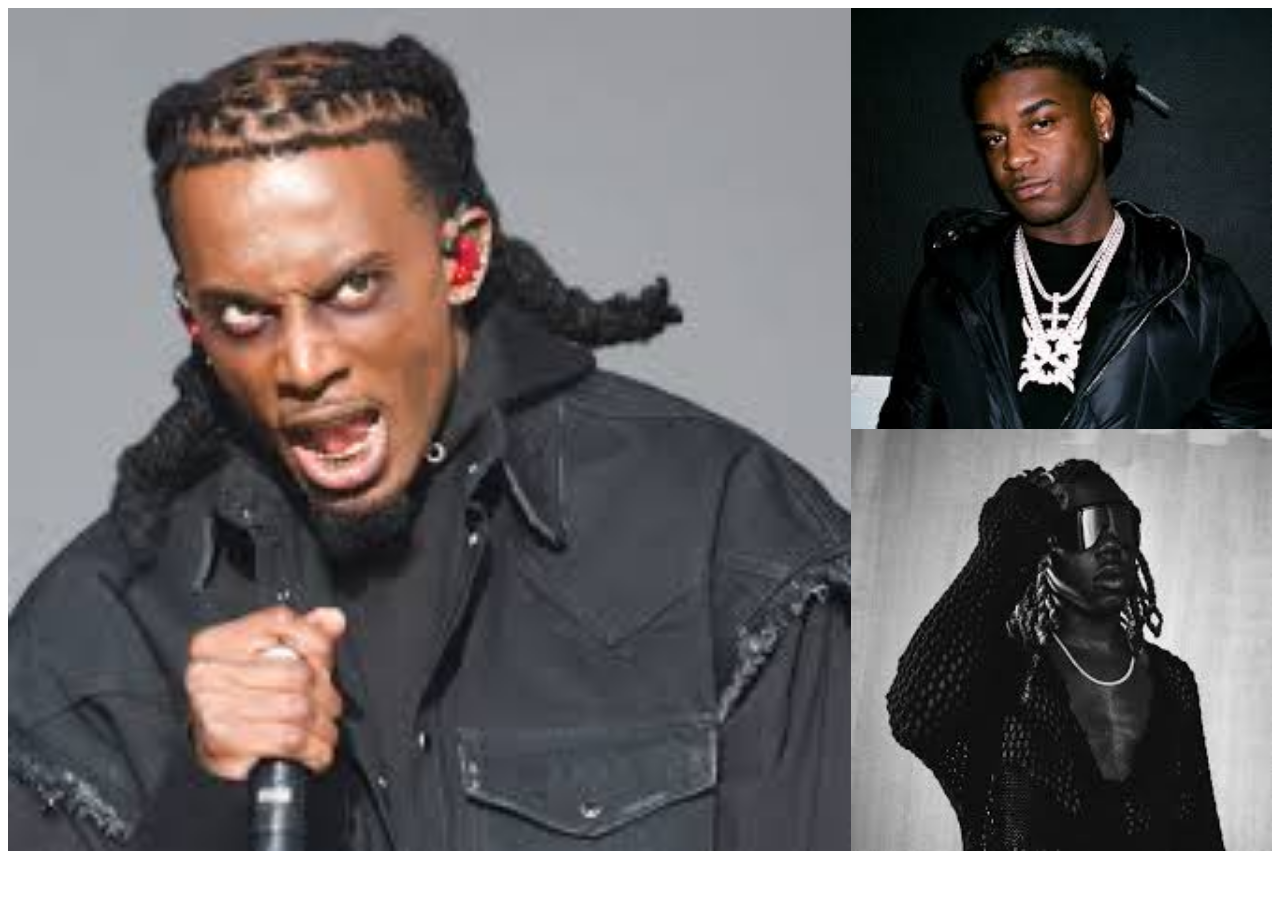
<file: 01_img_2col/index.html>
<!DOCTYPE html>
<html lang="ja">
    <head>
        <meta charset="UTF-8">
        <meta name="viewport" content="width=device-width, initial-scale=1.0">
        <title>画像レイアウト練習</title>
        <link rel="stylesheet" href="style.css">
    </head>
    <body>
        <div class="container">
            <div class="left">
                <a href="https://en.wikipedia.org/wiki/Playboi_Carti"><img src="[data-uri]" alt="Playboi_Carti"></a>
            </div>
            <div class="right">
                <a href="https://en.wikipedia.org/wiki/Ken_Carson"> <img src="[data-uri]" alt="Ken Carson"></a>
                <a href="https://en.wikipedia.org/wiki/Destroy_Lonely"> <img src="[data-uri]" alt="Destroy Lonely"> </a>
            </div>
        </div>
    </body>
          
</html>
</file>
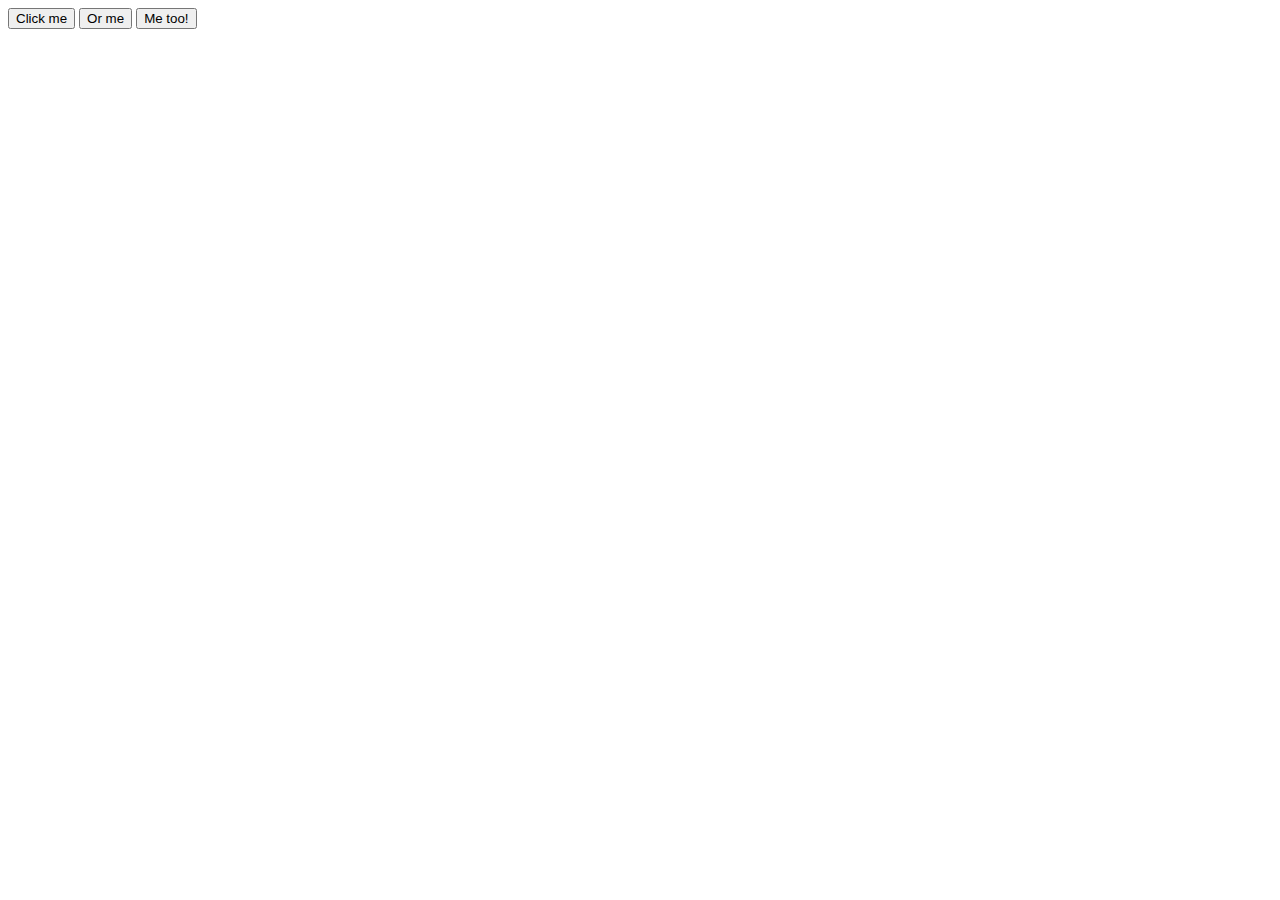
<file: 01_js/index.html>
<!DOCTYPE html>
<html lang="en-US">
  <head>
    <meta charset="utf-8">
    <meta name="viewport" content="width=device-width">
    <title>Apply JavaScript example</title>
  </head>
  <body>
    <button>Click me</button>
    <button>Or me</button>
    <button>Me too!</button>
  </body>
  <script type="module" src="script.js"></script>
</html>
</file>
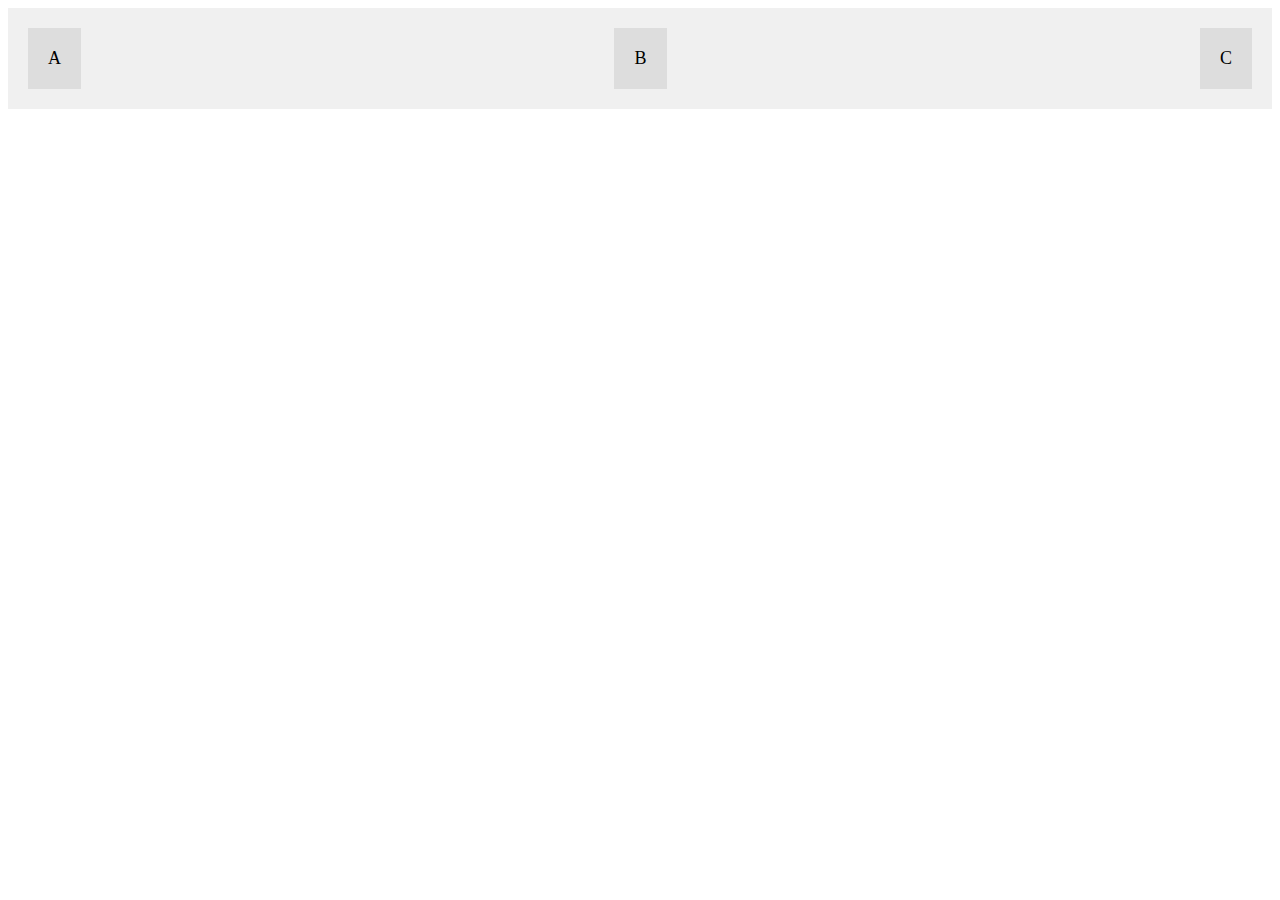
<file: 01_learning/index.html>
<!DOCTYPE>
<html>
<head>
    <title>Learn 1</title>
    <meta charset="UTF-8">
    <mata name="viewport" content="width=device-width"/>
</head>
<style>
    .container{
        display: flex;
        justify-content: space-between;
        align-items: center;
        gap: 20px;
        background: #f0f0f0;
        padding: 20px;
    }
    .item{
        background: #ddd;
        padding: 20px;
        font-size: 18px;
    }
</style>
<div class="container">
    <div class="item">A</div>
    <div class="item">B</div>
    <div class="item">C</div>
</div>
</html>
</file>
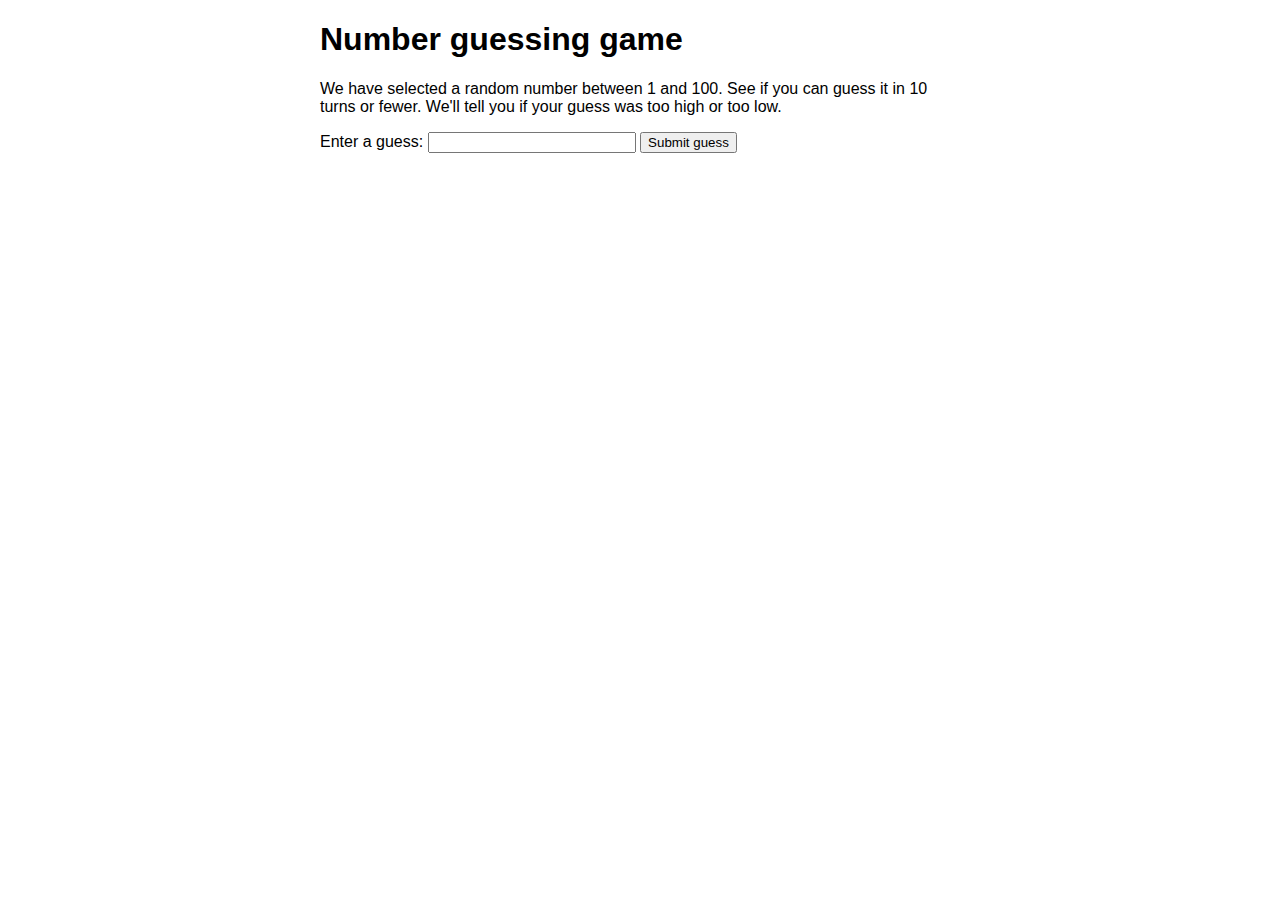
<file: 02_js/index.html>
<!DOCTYPE html>
<html lang="en-US">
  <head>
    <meta charset="utf-8">

    <title>Number guessing game</title>

    <style>
      html {
        font-family: sans-serif;
      }

      body {
        width: 50%;
        max-width: 800px;
        min-width: 480px;
        margin: 0 auto;
      }
      
      .form input[type="number"] {
        width: 200px;
      }

      .lastResult {
        color: white;
        padding: 3px;
      }
    </style>
  </head>

  <body>
    <h1>Number guessing game</h1>

    <p>We have selected a random number between 1 and 100. See if you can guess it in 10 turns or fewer. We'll tell you if your guess was too high or too low.</p>

    <div class="form">
      <label for="guessField">Enter a guess: </label>
      <input type="number" min="1" max="100" required id="guessField" class="guessField">
      <input type="submit" value="Submit guess" class="guessSubmit">
    </div>

    <div class="resultParas">
      <p class="guesses"></p>
      <p class="lastResult"></p>
      <p class="lowOrHi"></p>
    </div>

    <script>

      // Your JavaScript goes here
        let rumdomnumber = Math.fllor(Math.random() * 100) +1;
        const guesses = document.querySelector(".guesses");
        const Lastresult = document.querySelector(".LastResult");
        const LowOrHi = document.querySelector(".LowOrHi");
        const guessSubmit = document.querySelector(".guessSubmit");
        const guessField = document.querySelector(".guessField");

        let guessCount = 1;
        let resetButton;
        function checkGuess(){
            const userGuess = Number(guessField.Value);
            if(guessCount === 1){
                guesses.textContent = "Previous guesses:";
            }
            guess.textContent = `${guesses.textContent} ${userGuess}`;
            if(userGuess ===randomNumber){
                lastResult.textContent = "Congratulations! You got it right!";
                lastResult.style.backgroundColor ="green";
                lowOrHi.textContent ="";
                setGameOver();
            } else {
              lastResult.textContent= "Wrong!";
            }
        }
    </script>
  </body>
</html>
</file>
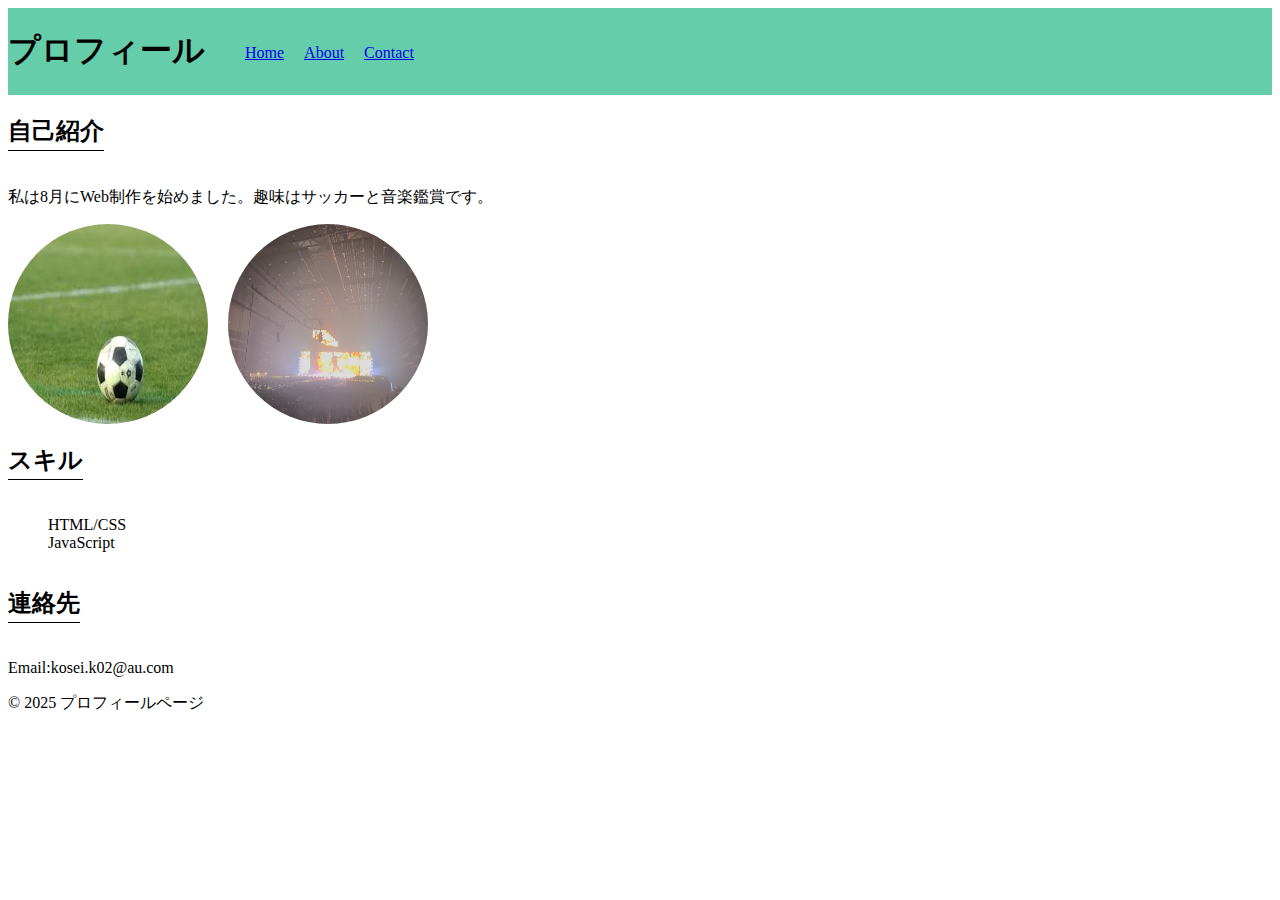
<file: 02_responsive/index.html>
<!DOCTYPE html>
<html lang="ja">
<head>
    <meta charset="UTF-8">
    <meta name="viewport" content="width=device-width, initial-scale=1.0">
    <title>プロフィール</title>
    <link rel="stylesheet" href="style.css">
    <link rel="stylesheet" href="Responsive.css">
</head>
    <body>
        <header>
            <h1>プロフィール</h1>
            <nav>
                <ul>
                    <li><a href="index.html">Home</a></li>
                    <li><a href="about.html">About</a></li>
                    <li><a href="contact.html">Contact</a></li>
                </ul>
        </header>
        <main>
            <div class="profile-introduction">
                <h2>自己紹介</h2>
                <p>私は8月にWeb制作を始めました。趣味はサッカーと音楽鑑賞です。</p>
            </div>
            <div class="profile-image">
                <img src="[data-uri]" alt="プロフィール画像">
                <img src="S__384901142.jpg" alt="プロフィール画像">
            
        </div>
            <div class="profile-skills">
                <h2>スキル</h2>
                <ul>
                    <li>HTML/CSS</li>
                    <li>JavaScript</li>
                </ul>
            </div>
            <div class="profile-contact">
                <h2>連絡先</h2>
                <p>Email:kosei.k02@au.com</p>
            </div>
        </main>
        <footer>
            <p>&copy; 2025 プロフィールページ</p>
    </body>
</html>
</file>
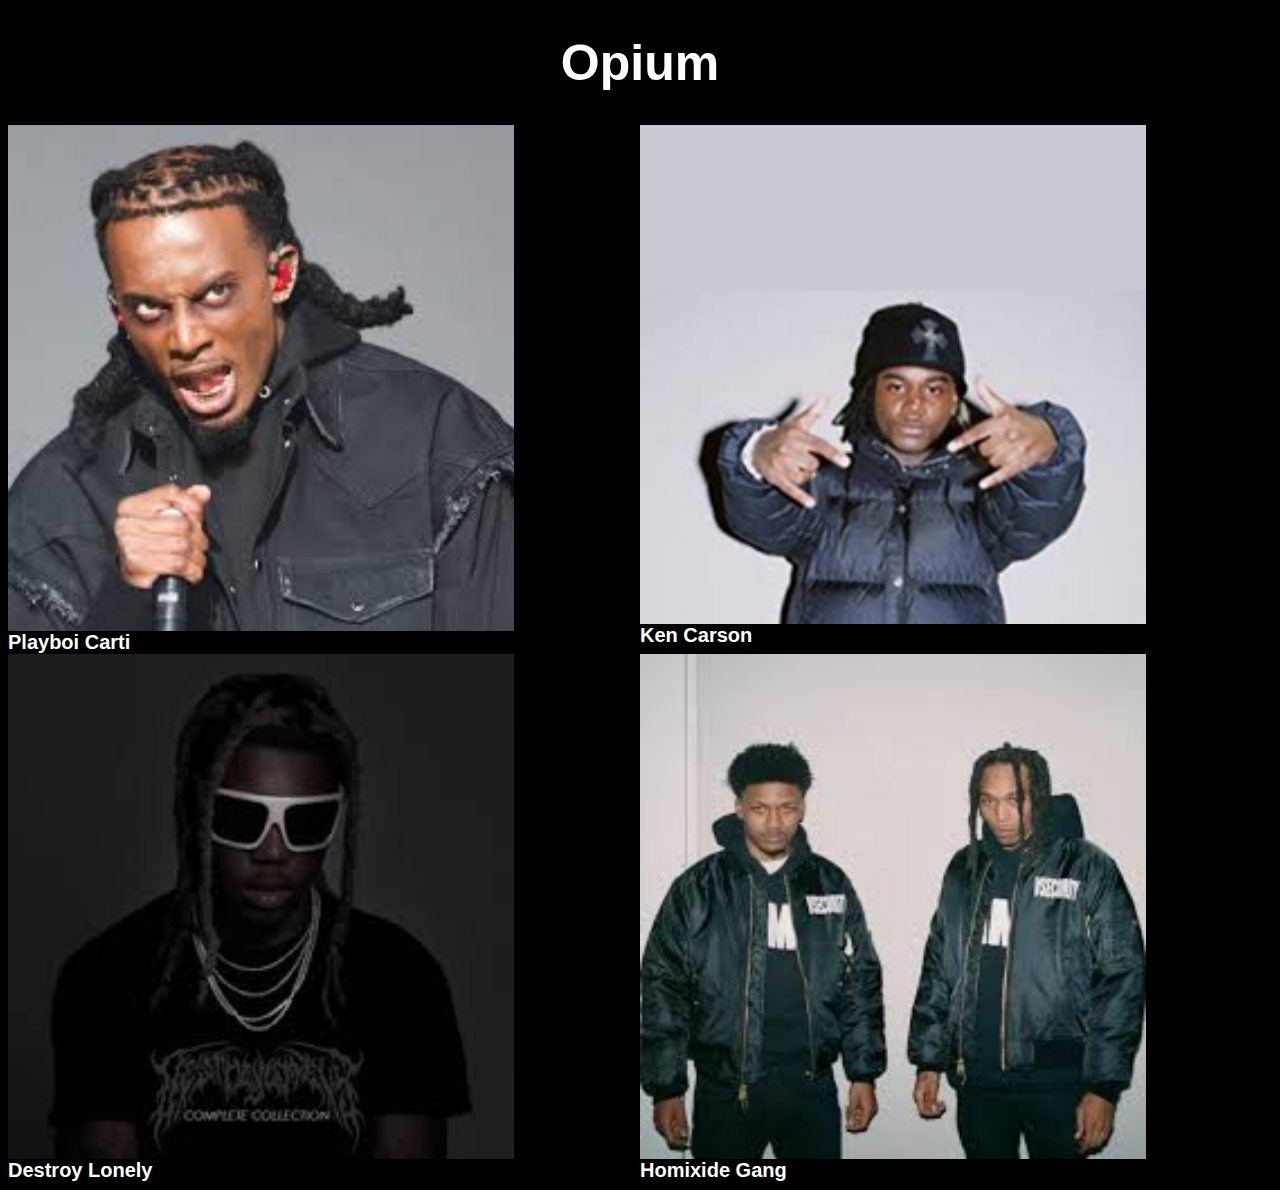
<file: 03_imgfit/index.html>
<!DOCTYPE html>
<html lang="ja">
<head>
    <meta charset="UTF-8">
    <meta name="viewport" content="width=device-width, initial-scale=1.0">
    <title>My Web Page</title>
    <link rel="stylesheet" href="style.css">
</head>
<body>
    <div class="header">
        <h1>Opium</h1>
    </div>
    <main>
        <div class="content">
            <a href="https://tour.playboicarti.com/">
                <img src="img/Playboi Carti pic 1.png" alt="Playboi Carti">
                <h2>Playboi Carti</h2>
            </a>
            <a href="https://kencarson.xyz/">
                <img src="img/Ken Carson pic 1.png" alt="Ken Carson">
                <h2>Ken Carson</h2>
            </a>
            <a href="https://www.destroylonely.com/#/">
                <img src="img/Destroy Lonely pic 1.png" alt="Destroy Lonely">
                <h2>Destroy Lonely</h2>
            </a>
            <a href="https://www.homixidegang.com/#/">
                <img src="img/Homixide Gang pic 1.png" alt="Homixide Gang">
                <h2>Homixide Gang</h2>
            </a>
    </main>


</html>
</file>
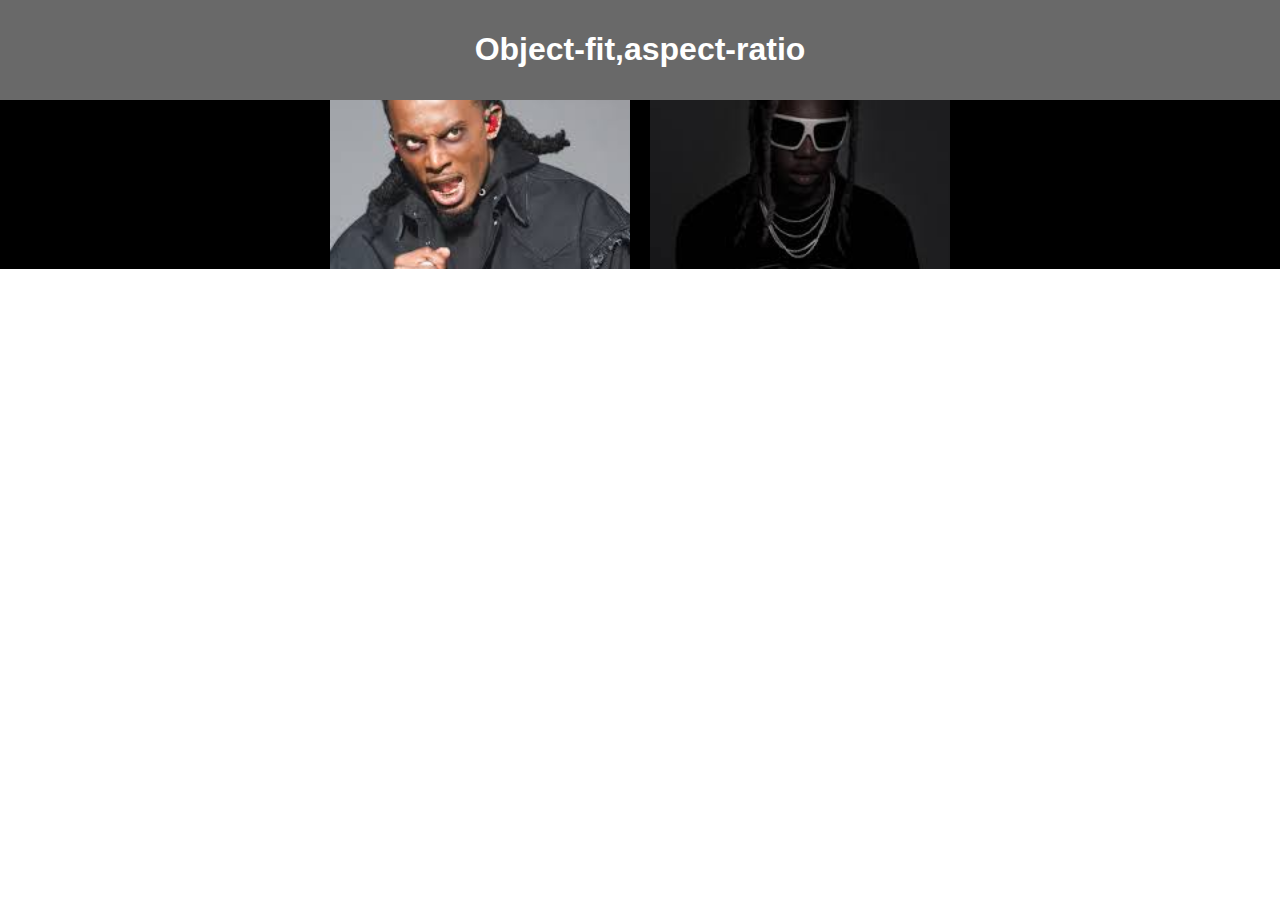
<file: 04_css/index.html>
<!DOCTYPE html>
<html lang="ja">
    <head>
        <meta charset="UTF-8" />
        <meta name="viewport" content="width=device-width, initial-scale=1.0" />
        <title>My Web Page</title>
        <link rel="stylesheet" href="style.css" />
    </head>
    <body>
        <header class="header">
            <h1>Object-fit,aspect-ratio</h1>
        </header>
        <section class="container">
            <div class="img-1">
                <img src="img\Playboi Carti pic.jpg" alt="Playboi Carti" />
            </div>
            <div class="img-2">
                <img src="img\Destroy Lonely pic.jpg" alt="Destroy Lonely" />
            </div>
        </section>
    </header>
</html>
</file>
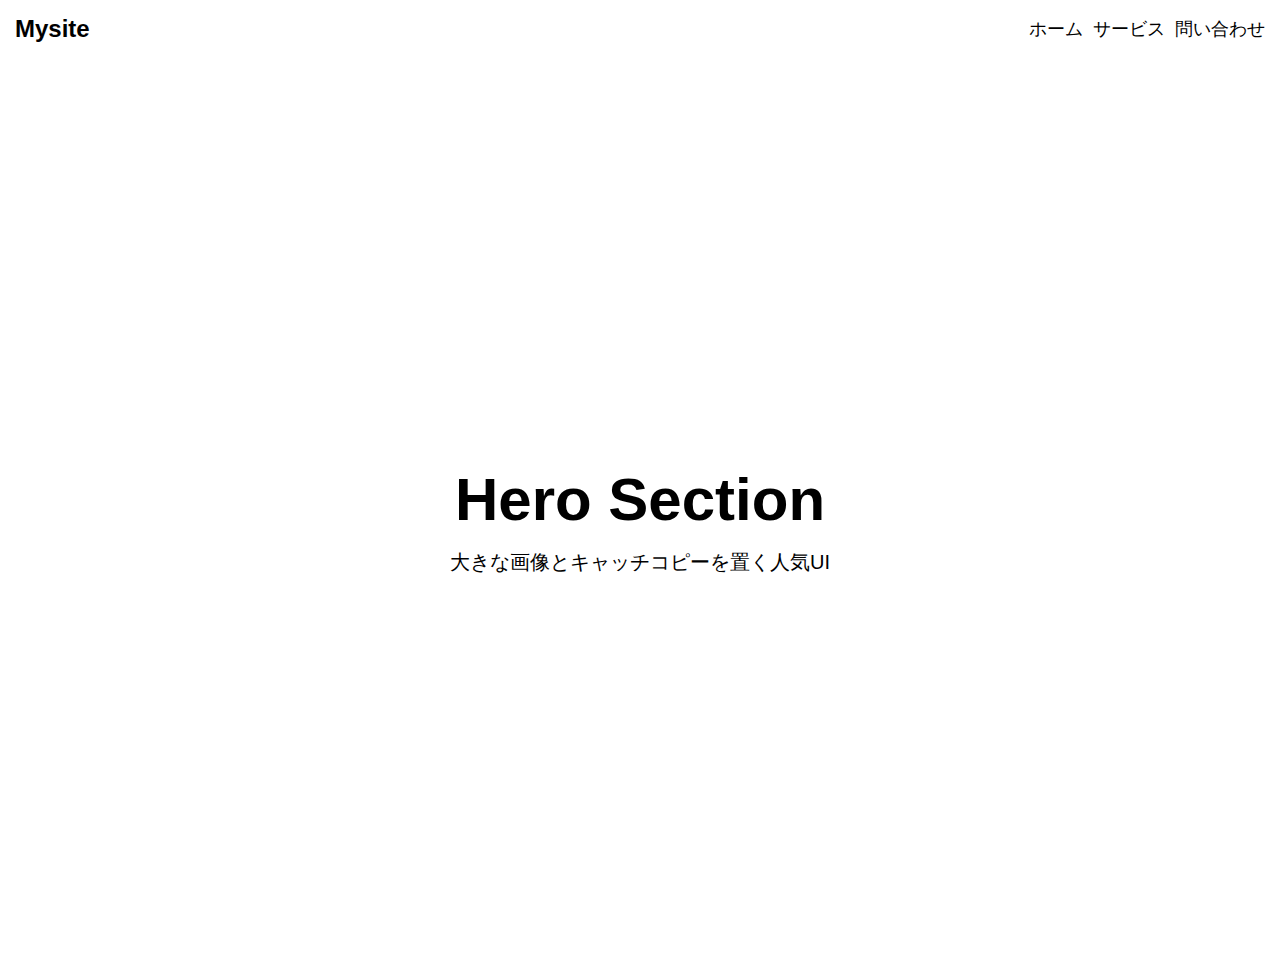
<file: 04_js/index.html>
<!DOCTYPE html>
<html lang="ja">
    <head>
        <meta charset="UTF-8">
        <meta name="viewport" content="width=device-width, initial-scale=1.0">
        <title>ヒーローヘッダー</title>
        <style>
            body{
                margin: 0;
                font-family: sans-serif;
            }
            /*ナビゲーション*/
            .navbar{
                display: flex;
                justify-content: space-between;
                align-items: center;
                padding: 15px;
                background-color: white;
                position: fixed;
                width: 100%;
                top: 0;
                z-index: 10;
                color: black;
                box-sizing: border-box;
            }
            .logo{
                font-size: 24px;
                font-weight: bold;
            }
            .menu{
                display: flex;
                gap: 10px;
            }
            .menu a{
                color: black;
                text-decoration: none;
                font-size: 18px;
            }
            .hamburger{
                display: none;
            }
            .hero{
                height: 100vh;
                background-image: url('https://picsum.photos/id/1018/1920/1080') ;
                background-size: cover;
                background-position: center;
                display: flex;
                align-items: center;
                justify-content: center;
                color: black;
                position: relative;
                text-align: center;
                flex-direction: column;
                padding-top: 80px;
            }
            .hero h1{
                font-size: 60px;
                margin: 0;
                background-color: rgba(255, 255, 255, 0.7);
            }
            .hero p{
                font-size: 20px;
                margin-top: 15px;
                background-color: rgba(255, 255, 255, 0.7);
            }
            @media (max-width: 768px){
                .hamburger{
                    display: flex;
                    flex-direction: column;
                    cursor: pointer;
                    justify-content: space-between;
                    width: 30px;
                    height: 20px;
                }
                .hamburger span{
                    height: 4px;
                    background: black;
                    border-radius: 2px;
                    transition: 0.3s;
                    padding: 0;
                }
                .hamburger.active span:nth-child(1){
                    transform:translateY(7px)  rotate(40deg);
                    
                }
                .hamburger.active span:nth-child(2){
                    opacity: 0;
                }
                .hamburger.active span:nth-child(3){
                    transform:translateY(-9px) rotate(-40deg);
                   
                }
                .navbar{
                    position: relative;
                    display: block;
                    
                }
                .nav-top{
                    display: flex;
                    justify-content: space-between;
                    align-items: center;
                }
                .menu{
                    display: flex;
                    flex-direction: column;
                    width: 100%;
                    background: white;
                    padding: 0px 20px;
                    box-sizing: border-box;
                    top: 100%;
                    left: 0;
                    transition: max-height 0.3s ease, opacity 0.3s ease ;
                    max-height: 0;
                    overflow: hidden;
                    opacity: 0;
                }
                .menu.active{
                    max-height: 300px;
                    opacity: 1;
                    padding :15px 20px;
                    gap: 10px;
                }
                .hero{
                    padding-top: 20px;
                }
            }
        </style>
    </head>
    <body>
        <header class="navbar">
            <div class="nav-top">
                <div class="logo">Mysite</div>
                <div class="hamburger" id="hamburger">
                    <span></span>
                    <span></span>
                    <span></span>
                </div>
            </div>
            <nav class="menu" id="menu">
                <a href="#">ホーム</a>
                <a href="#">サービス</a>
                <a href="#">問い合わせ</a>
            </nav>
        </header>
        <section class="hero">
            <h1>Hero Section</h1>
            <p>大きな画像とキャッチコピーを置く人気UI</p>
        </section>
        <script>
            const hamburger= document.getElementById("hamburger");
            const menu= document.getElementById("menu");
            hamburger.addEventListener("click",()=>{
                hamburger.classList.toggle("active");
                menu.classList.toggle("active");
            });

        </script>

    </body>
</html>
</file>
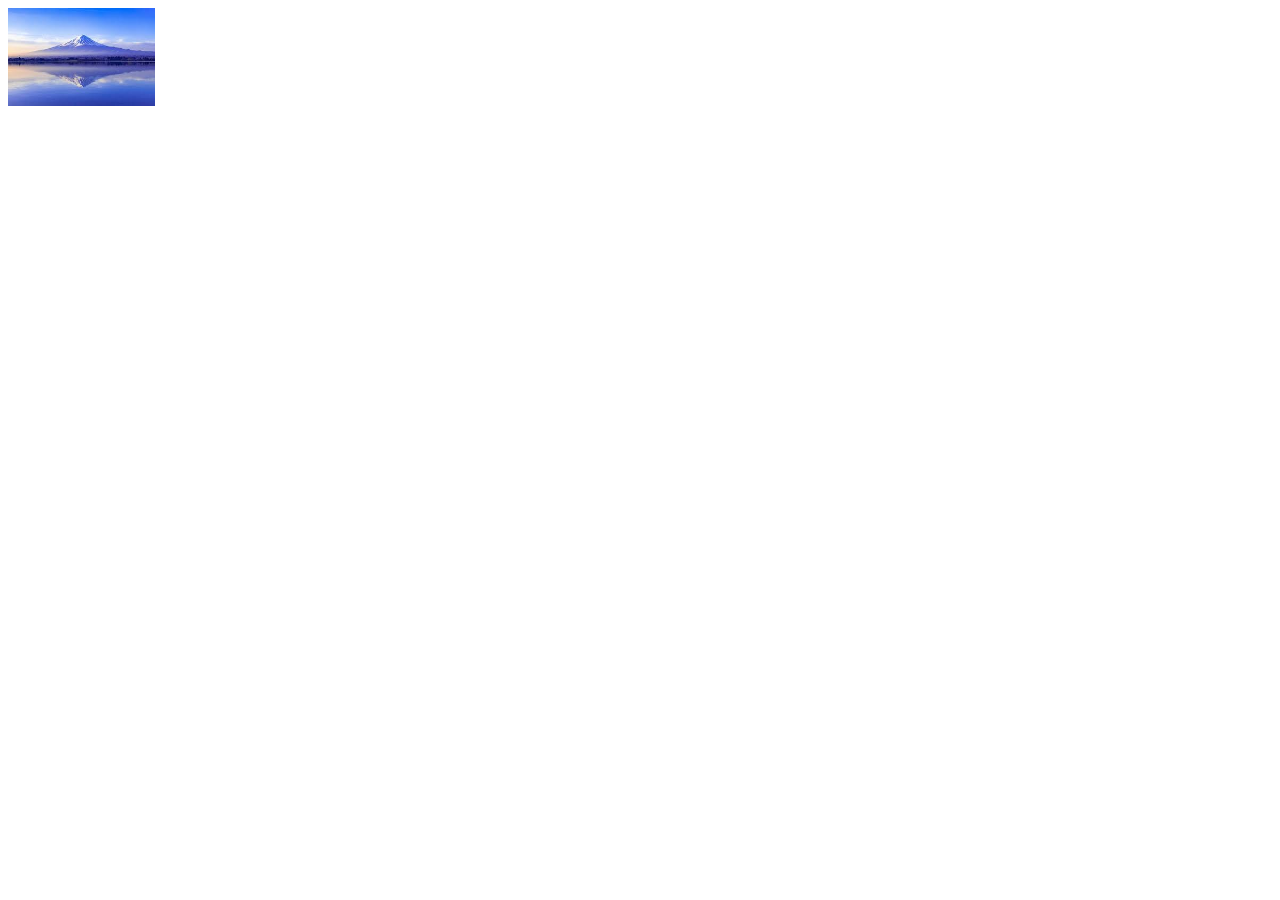
<file: 05_css/index.html>
<!DOCTYPE html>
<html lang="ja">
<head>
    <meta charset="UTF-8">
    <meta name="viewport" content="width=device-width, initial-scale=1.0">
    <title>画像最適化</title>

</head>
<body>
    <img src="[data-uri]"
    srcset="
    [data-uri] 400w,
    [data-uri] 800w,
    [data-uri] 1200w"
    sizes="(max-width: 600px) 100vw, 50vw" alt="富士山の画像"
    loading="lazy" decoding="async" />
</body>
</html>
</file>
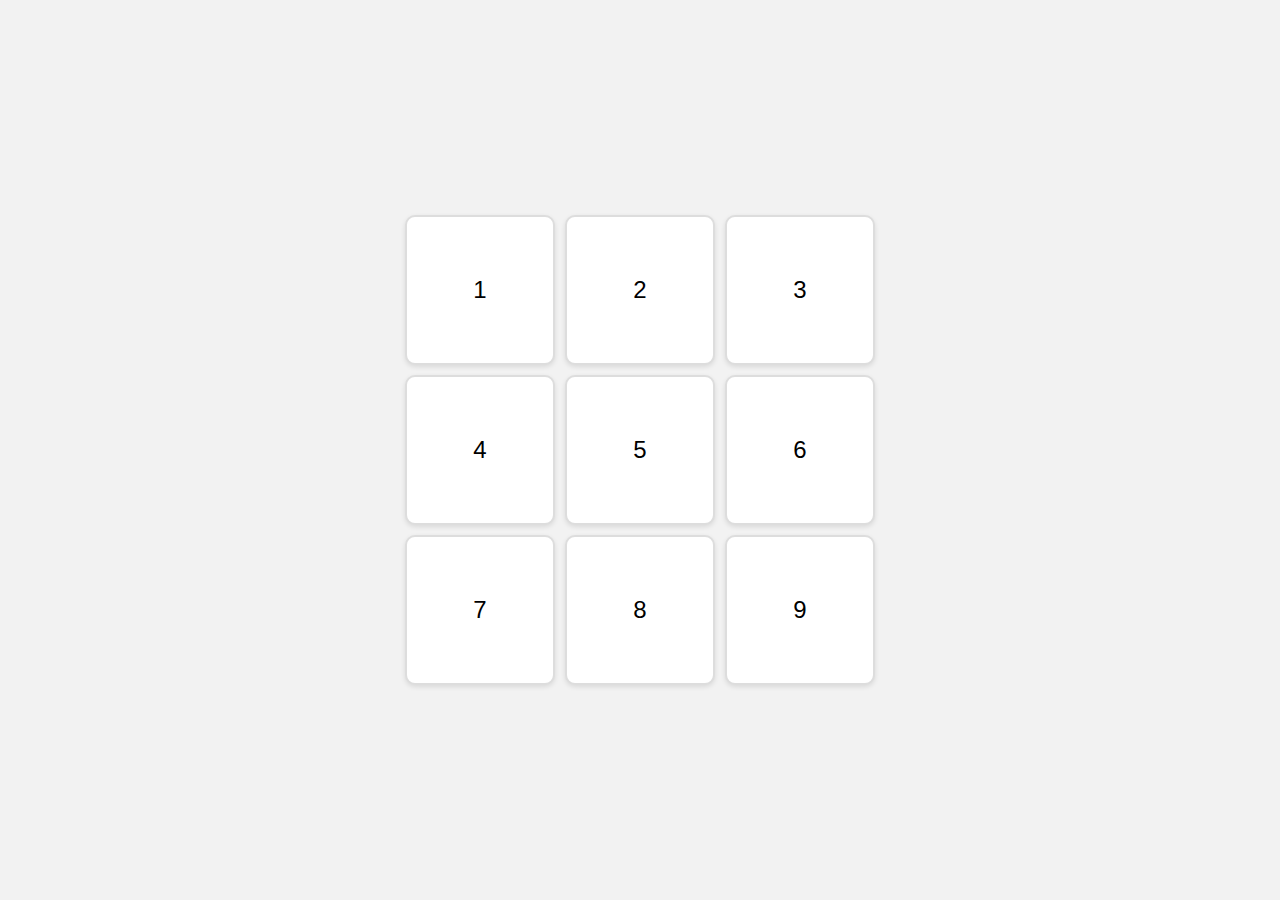
<file: 05_js/index.html>
<!DOCTYPE html>
    <html lang="ja">
        <head>
            <meta charset="UTF-8" />
            <meta name="viewport" content="width-device-width, initial-scale=1.0" />
            <title>3x3 grid</title>
            <style>
                body{
                    margin: 0;
                    font-family: sans-serif;
                    display: flex;
                    justify-content: center;
                    align-items: center;
                    height: 100vh;
                    background: #f2f2f2;
                }
                .grid{
                    display: grid;
                    grid-template-columns: repeat(3,150px);
                    grid-template-rows: repeat(3,150px);
                    gap: 10px;
                }
                .cell{
                    display: flex;
                    justify-content: center;
                    align-items: center;
                    background: white;
                    border-radius: 10px;
                    box-shadow: 0 2px 5px rgba(0,0,0,0.1);
                    font-size: 24px;
                    cursor: pointer;
                    transition: 0.2s;
                    border: 2px solid #ddd;
                }
                .cell:hover{
                    background: #e0e0e0;
                }
                .active{
                    background: #4caf50;
                    color: #fff;
                    border-color: #4caf50;
                    box-shadow: 0 4px 10px rgba(0,0,0,0.2);
                }
                @media(max-width: 500px){
                    .grid{
                        grid-template-columns: repeat(3, 1fr);
                        grid-template-rows: repeat(3, 80px);
                    }
                }
            </style>
        </head>
        <body>
            <div class="grid" id="grid">
                <div class="cell">1</div>
                <div class="cell">2</div>
                <div class="cell">3</div>
                <div class="cell">4</div>
                <div class="cell">5</div>
                <div class="cell">6</div>
                <div class="cell">7</div>
                <div class="cell">8</div>
                <div class="cell">9</div>
            </div>
        </body>
        <script>
            const cells= document.querySelectorAll('.cell');

            cells.forEach((cell) =>{
                cell.addEventListener('click', () => {
                    cells.forEach(c => c.classList.remove('active'));
                    cell.classList.add('active');
                });
            });

        </script>
    </html>
</file>
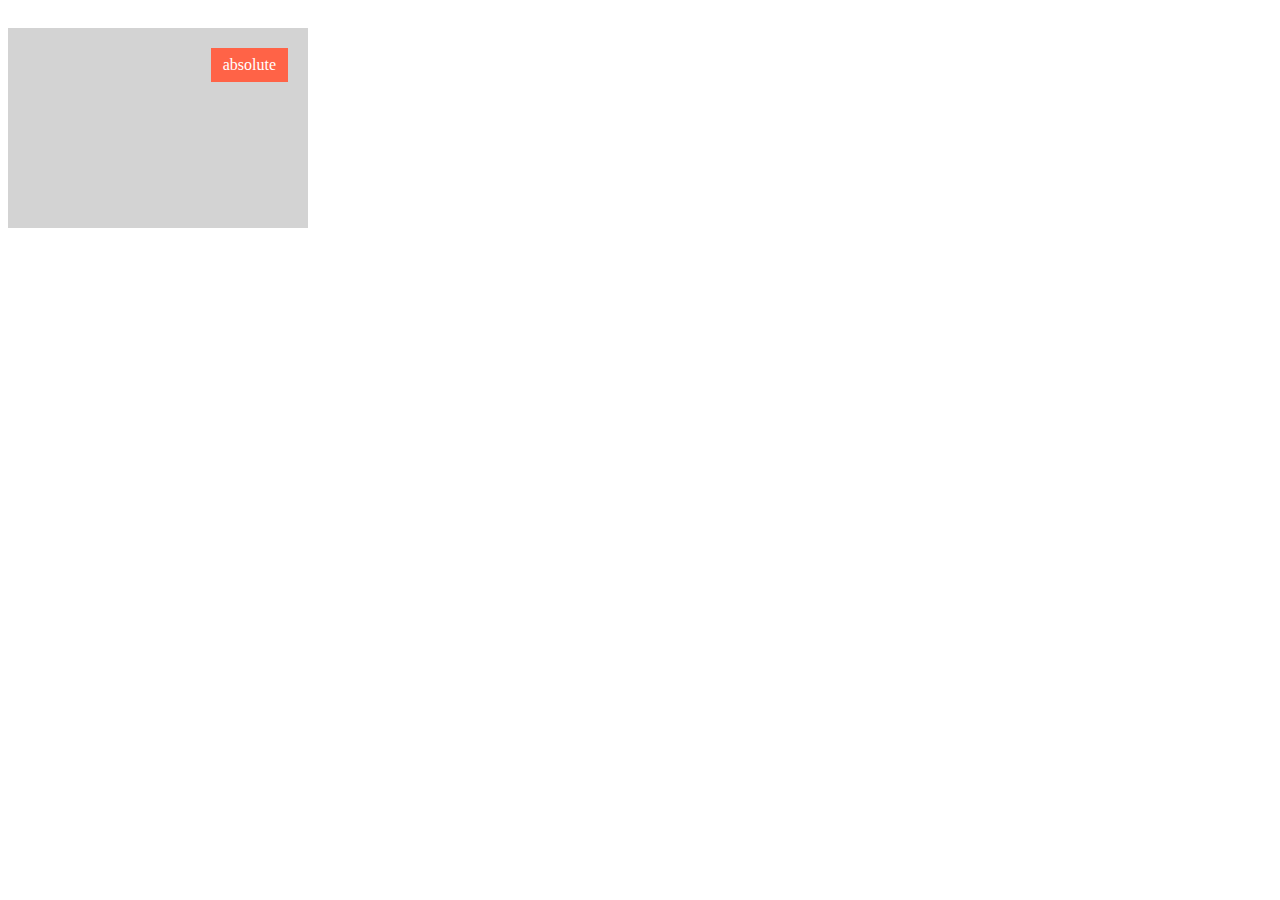
<file: 06_css/index.html>
<!DOCTYPE html>
<html lang="en">
<head>
    <meta charset="UTF-8">
    <meta name="viewport" content="width=device-width, initial-scale=1.0">
    <title>absolute</title>
    <style>
        .parent{
            position: relative;
            top: 20px;
            width: 300px;
            height: 200px;
            background-color: lightgray;
        }
        .child{
            position: absolute;
            top: 20px;
            right: 20px;
            background: tomato;
            padding: 8px 12px;
            color: white;
        }
    </style>
</head>
<body>
    <div class="parent">
        <div class="child">absolute</div>
    </div>
</body>
</html>
</file>
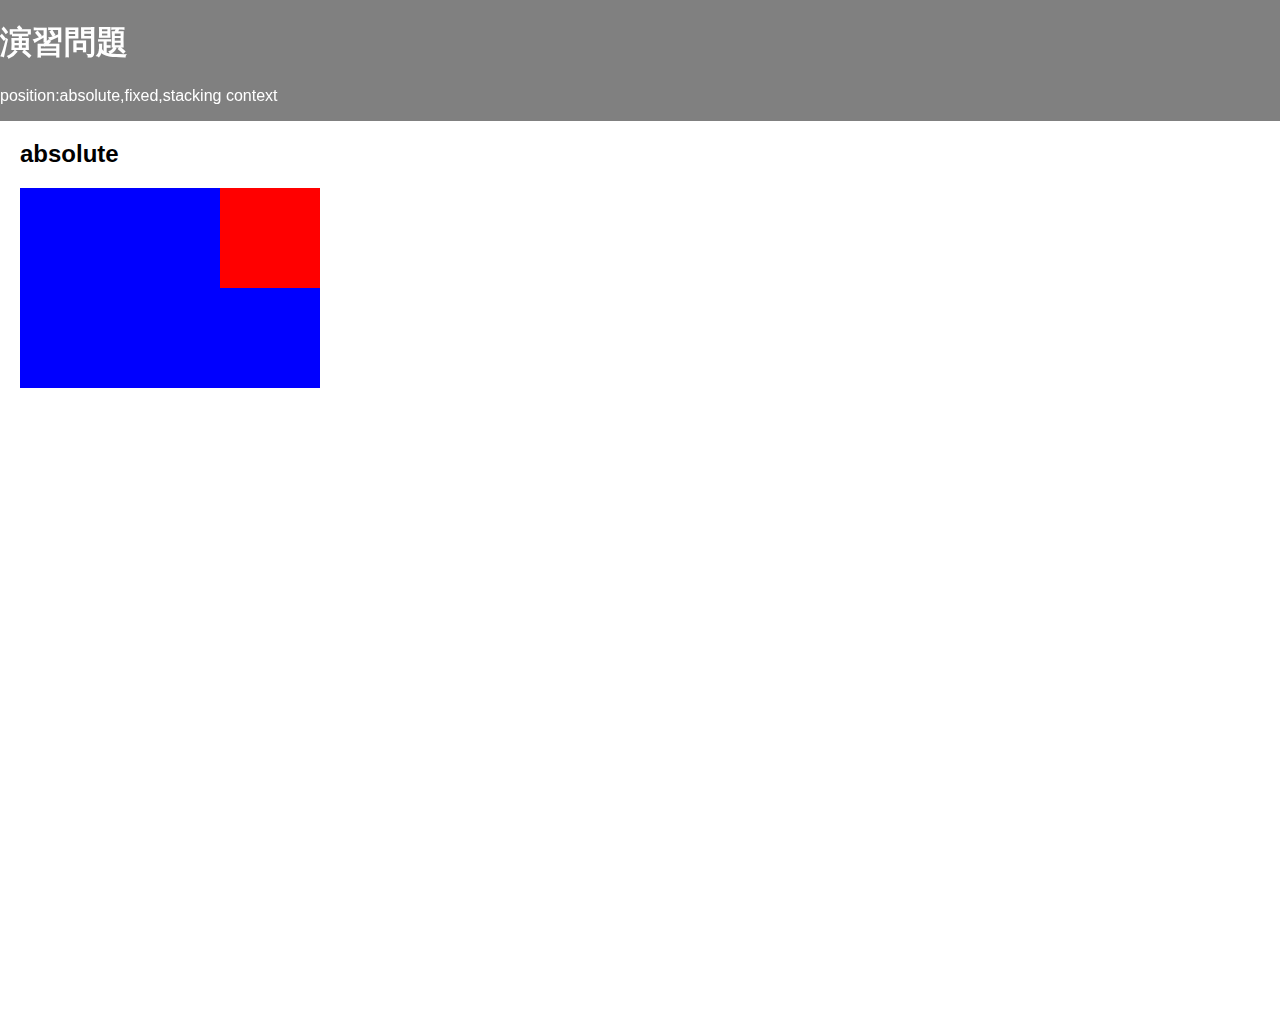
<file: 06_css/problems_basic.html>
<!DOCTYPE html>
<html lang="ja">
    <head>
        <meta charset="UTF-8">
        <meta name="viewport" content="width=device-width, initial-scale=1.0">
        <title>基礎演習問題</title>
        <style>
            body{
                margin: 0;
                font-family: sans-serif;
                height: 1000px;
            }
            .header{
                background: gray;
                color: white;
                position: fixed;
                top: 0;
                width: 100%;
                z-index: 10;
            }
            .boxes{
                padding-top: 100px;
                margin: 20px;
                align-items: center;
            }
            .box-blue{
                position: relative;
                width: 300px;
                height: 200px;
                background-color: blue;
            }
            .box-red{
                position: absolute;
                top: 0;
                right: 0;
                width: 100px;
                height: 100px;
                background-color: red;
                
            }
        </style>

    </head>
    <body>
        <header class="header">
            <h1>演習問題</h1>
            <p>position:absolute,fixed,stacking context</p>
        </header>
        <section class="boxes">
            <h2>absolute</h2>
            <div class="box-blue">
                <div class="box-red"></div>
            </div>
        </section>
    </body>
</html>
</file>
<file: 01_img_2col/style.css>
.container {
    display: flex;
}
.left{
    flex: 2;
}
.right{
    flex: 1;
    flex-direction: column;
}
.left img {
    display: block;
    width: 100%;
    height: auto;
}
.right img {
    display: block;
    width: 100%;
    height: auto;
    padding-bottom: 0px;
}
</file>
<file: 02_responsive/style.css>
header{
    display: flex;
    background-color:mediumaquamarine}
header ul{
    display: flex;
}
header ul li{
    list-style: none;
    margin-right: 20px;
    margin-top: 20px;
}
.profile-introduction h2{
    display: inline-block;
    border-bottom: 1px solid #000;
    padding-bottom: 3px;
}
.profile-image{
    display: flex;

}
.profile-image img{
    width: 200px;
    height: 200px;
    border-radius: 50%;
    margin-right: 20px;
}
h2{
    display: inline-block;
    border-bottom: 1px solid #000;
    padding-bottom: 3px;
}
.profile-skills li{
    list-style: none;
    margin-right: 20px;
}
</file>
<file: 02_responsive/Responsive.css>
@media(max-width: 767px) {
  header{
    width: 100%
  }

  .profile-image img {
    width: 150px;
    height: 150px;
  }

  .profile-introduction h2{
    font-size: 1.5em;
  }

  .profile-skills li {
    margin-right: 10px;
  }
}
@media(min-width: 768px) and (max-width: 1024px) {
  header ul li {
    margin-right: 15px;
    margin-top: 15px;
  }

  .profile-image img {
    width: 180px;
    height: 180px;
  }

  .profile-introduction h2, h2 {
    font-size: 1.8em;
  }

  .profile-skills li {
    margin-right: 15px;
  }
}
</file>
<file: 03_imgfit/style.css>
body{
    background-color: black;
}
.header{
    color: white;
    text-align: center;
}
.header h1{
    font-size: 50px;
    font-family: sans-serif;
}
.content{
    display: flex;
    width: 100%;
    flex-wrap: wrap;
}
.content img{
    width: 80%;
    height: auto;
    display: block;
}
.content a{
    width: 50%;
    height: auto;
    display: inline-block;
    text-decoration: none;
}
.content h2{
    color: white;
    font-size: 20px;
    font-family: sans-serif;
    width: 100%;
    margin: 0;
}
</file>
<file: 04_css/style.css>
body{
    margin: 0;
    font-family: sans-serif;
}
.header{
    background:dimgray;
    color:white;
    width: 100%;
    padding: 10px 0;
    text-align: center;
}
.container{
    width: 100%;
    margin: auto;
    overflow: hidden;
    display: flex;
    flex-wrap: nowrap;
    justify-content: center;
    background: black;
}
.img-1{
    width: 300px;
    overflow: hidden;
    aspect-ratio: 16/9;
}
.img-1 img{
    width: 100%;
    height: 100%;
    object-fit: cover;
}
.img-2{
    width: 300px;
    overflow: hidden;
    margin-left: 20px;
    aspect-ratio: 16/9;
}
.img-2 img{
    width: 100%;
    height: 100%;
    object-fit: cover;
}
</file>
